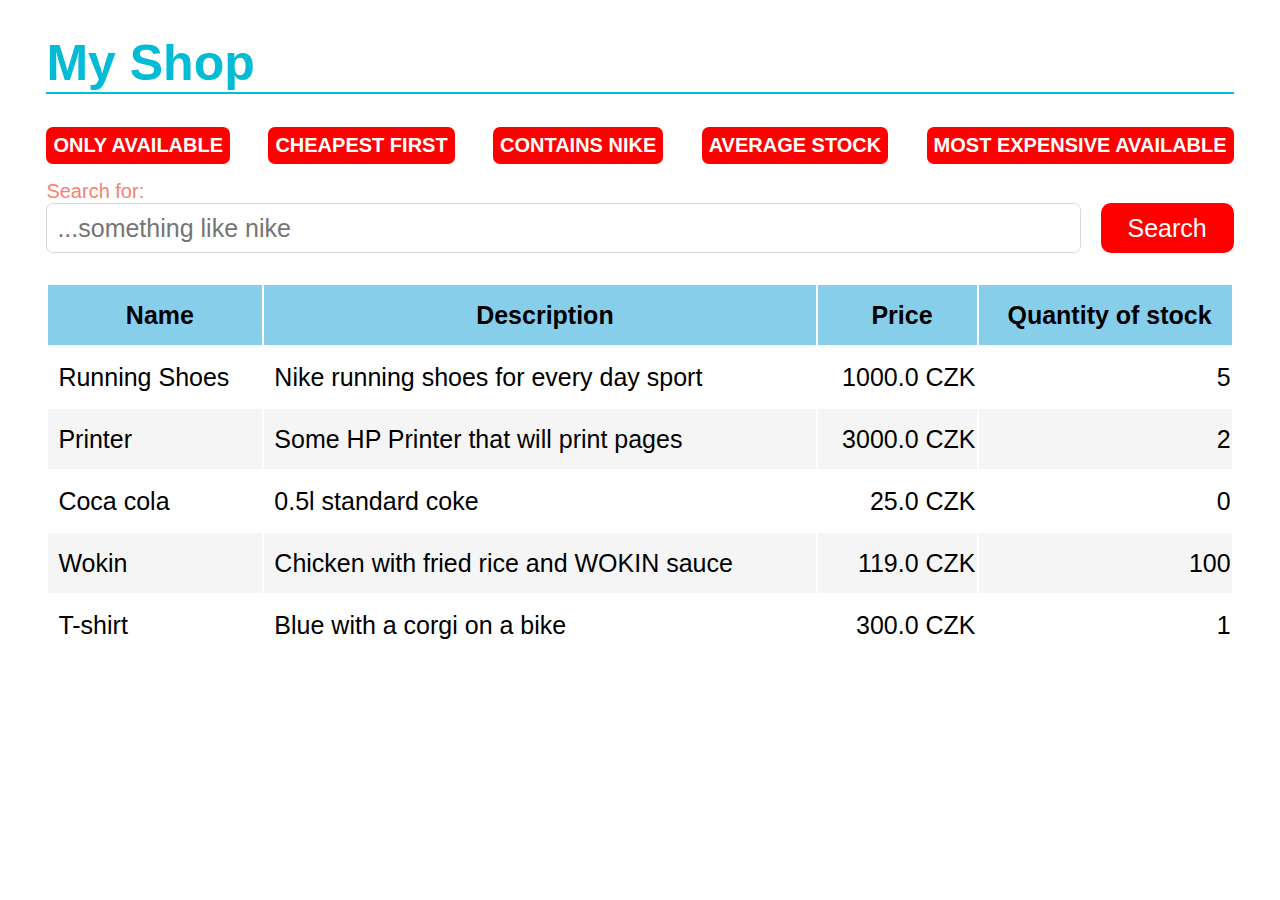
<file: week-06/day-4/index.html>
<!DOCTYPE html>
<html lang="en">

<head>
    <meta charset="UTF-8">
    <title>My Webshop</title>
    <link rel="stylesheet" href="./styles.css" as="style">
</head>

<body>
    <header>
        <h1>My Shop</h1>
        <nav>
            <ul>
            <li><a href="./onlyAvailable">ONLY AVAILABLE</a></li>
            <li><a href="./cheapestFirst">CHEAPEST FIRST</a></li>
            <li><a href="./containsNike">CONTAINS NIKE</a></li>
            <li><a href="./averageStock">AVERAGE STOCK</a></li>
            <li><a href="./mostExpensiveAvailable">MOST EXPENSIVE AVAILABLE</a></li>
            </ul>
        </nav>

        <div>
            <form action="/search">
                <div>
                    <label for="search">Search for:</label>
                </div>
                <div class="search-bar">
                    <input type="search" id="search" name="search" placeholder="...something like nike" minlength="3">
                    <button>Search</button>
                </div>
            </form>
        </div>
    </header>

    <table>
        <thead>
            <tr>
                <th>Name</th>
                <th>Description</th>
                <th>Price</th>
                <th>Quantity of stock</th>
            </tr>
        </thead>
        <tbody>
            <tr>
                <td>Running Shoes</td>
                <td>Nike running shoes for every day sport</td>
                <td>1000.0 CZK</td>
                <td>5</td>
            </tr>
            <tr>
                <td>Printer</td>
                <td>Some HP Printer that will print pages</td>
                <td>3000.0 CZK</td>
                <td>2</td>
            </tr>
            <tr>
                <td>Coca cola</td>
                <td>0.5l standard coke</td>
                <td>25.0 CZK</td>
                <td>0</td>
            </tr>
            <tr>
                <td>Wokin</td>
                <td>Chicken with fried rice and WOKIN sauce</td>
                <td>119.0 CZK</td>
                <td>100</td>
            </tr>
            <tr>
                <td>T-shirt</td>
                <td>Blue with a corgi on a bike</td>
                <td>300.0 CZK</td>
                <td>1</td>
            </tr>
        </tbody>
    </table>
    
</body>
</html>
</file>
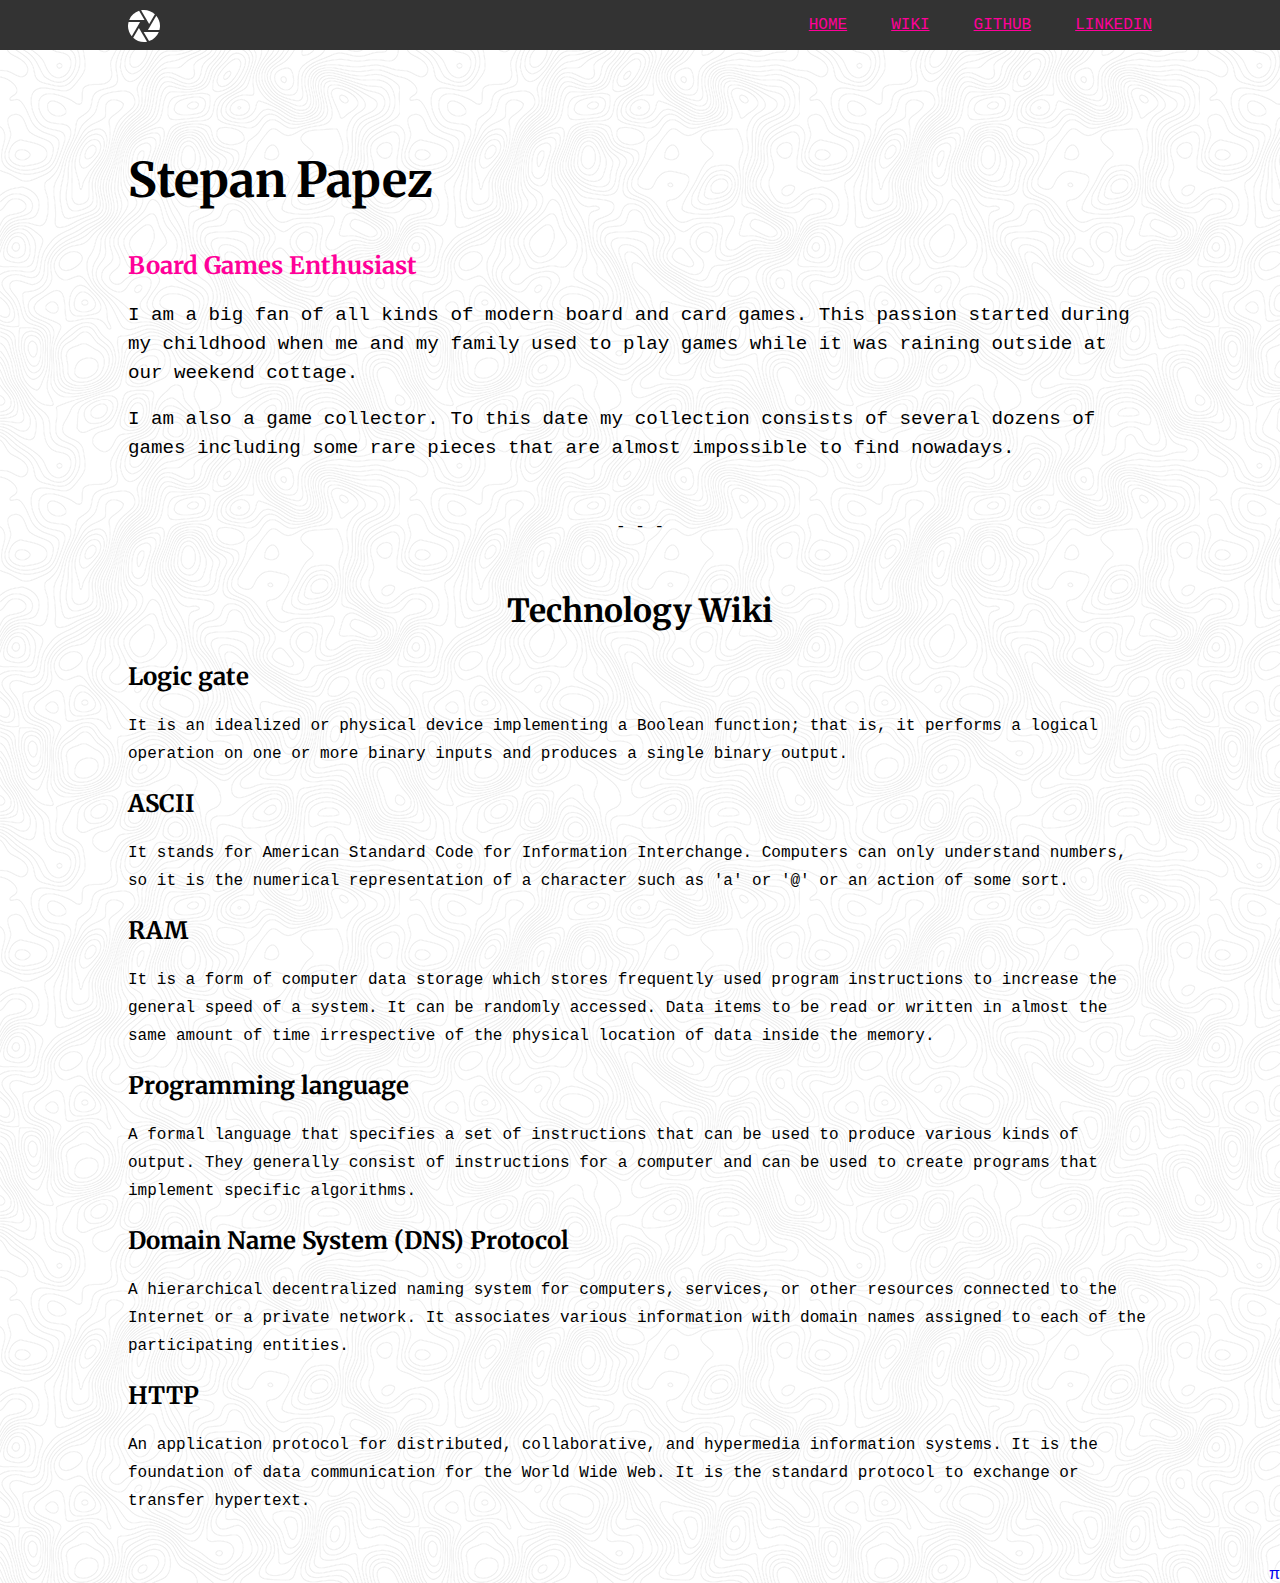
<file: week-01/day-1/myFirstWebsite/index.html>
<!DOCTYPE html>
<html>
    <head>
        <meta charset="utf-8" />
        <title>GFA Project 0</title>
        <link href="./styles.css" type="text/css" rel="stylesheet">
        <link href="https://fonts.googleapis.com/css?family=Merriweather" rel="stylesheet">
    </head>
        <body>
        <div id="header">
            <img id="logo" src="./assets/logo.svg" alt="logo" />
                <div id="navbar">
                    <a href="./index.html">HOME</a>
                    <a href="#wiki">WIKI</a>
                    <a href="https://github.com/StepanPapez" target="_blank">GITHUB</a>
                    <a href="https://www.linkedin.com/in/%C5%A1t%C4%9Bp%C3%A1n-pape%C5%BE-90944451/" target="_blank">LINKEDIN</a>
                </div>
        </div>
        <h1>Stepan Papez</h1>
        <h3 class="subtitle">Board Games Enthusiast</h3>
        <p class="about">I am a big fan of all kinds of modern board and card games. This passion started during my childhood when me and my family used to play games while it was raining outside at our weekend cottage.</p>
        <br>
        <p class="about">I am also a game collector. To this date my collection consists of several dozens of games including some rare pieces that are almost impossible to find nowadays.</p>
        <p id="wiki" class="center margin">- - -</p>
        <div id="tech-wiki">
            <h2 class="center">Technology Wiki</h2>
            <h3>Logic gate</h3>
            <p>It is an idealized or physical device implementing a Boolean function; that is, it performs a logical operation on one or more binary inputs and produces a single binary output.</p>
            <h3>ASCII</h3>
            <p>It stands for American Standard Code for Information Interchange. Computers can only understand numbers, so it is the numerical representation of a character such as 'a' or '@' or an action of some sort.</p>
            <h3>RAM</h3>
            <p>It is a form of computer data storage which stores frequently used program instructions to increase the general speed of a system. It can be randomly accessed. Data items to be read or written in almost the same amount of time irrespective of the physical location of data inside the memory.</p>
            <h3>Programming language</h3>
            <p>A formal language that specifies a set of instructions that can be used to produce various kinds of output. They generally consist of instructions for a computer and can be used to create programs that implement specific algorithms.</p>
            <h3>Domain Name System (DNS) Protocol</h3>
            <p>A hierarchical decentralized naming system for computers, services, or other resources connected to the Internet or a private network. It associates various information with domain names assigned to each of the participating entities.</p>
            <h3>HTTP</h3>
            <p>An application protocol for distributed, collaborative, and hypermedia information systems. It is the foundation of data communication for the World Wide Web. It is the standard protocol to exchange or transfer hypertext.</p>
        </div>
        <a href="https://www.imdb.com/title/tt0113957/" target="_blank" style="float: right; font-family: sans-serif; text-decoration: none; margin: 0;">π</a>
    </body>
</html>
</file>
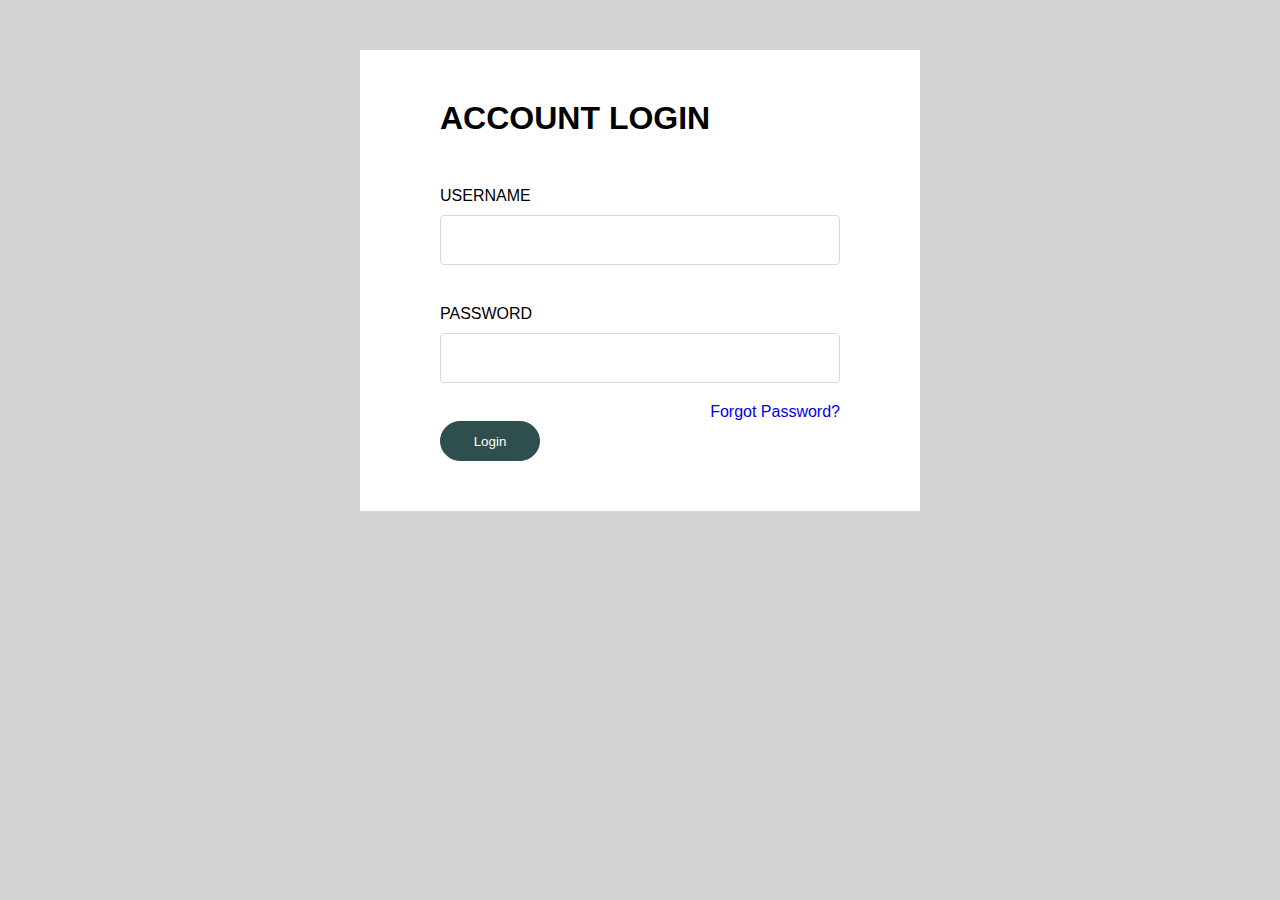
<file: week-06/day-3/Login Form/index.html>
<!DOCTYPE html>
<html lang="en">

<head>
    <meta charset="UTF-8">
    <title>Login Form</title>
    <link rel="stylesheet" href="./styles.css" as="style">
</head>

<body>
    <div class="form-box">
        <header>
            <h1>ACCOUNT LOGIN</h1>
        </header>
        <form action="">
            <div class="input-type">
                <label for="username">USERNAME</label>
            </div>
            <input type="text" id="username" name="username" minlength="2">
            <div class="input-type">
                <label for="password">PASSWORD</label>
            </div>
            <input type="password" id="password" name="pwd" minlength="8">
            <div class="forgot-pwd">
                <a href="#">Forgot Password?</a>
            </div>
            <button>Login</button>
        </form>
    </div> 
</body>

</html>
</file>
<file: week-06/day-4/styles.css>
body {
    padding: 0 3%;
    font-family: Calibri, 'Trebuchet MS', sans-serif;
}


h1 {
    color: rgb(1, 188, 212);
    border-bottom: 2px solid rgb(1, 188, 212);
    font-size: 50px;
}

ul {
    list-style: none;
    display: flex;
    justify-content: space-between;
    padding-inline-start: 0;
}

a {
    display: inline-block;
    padding: 7px;
    background-color: red;
    color: white;
    font-weight: bold;
    text-decoration: none;
    border-radius: 7px;
    font-size: 20px;
}

header {
    padding-bottom: 30px;
}

label {
    color: salmon;
    font-size: 20px;
}

input {
    font-size: 25px;
    padding-left: 10px;
    height: 50px;
    width: 100%;
    border: 1px solid #D6D9DC;
    border-radius: 7px;
}

form button {
    margin-left: 20px;
    padding: 10px;
    width: 150px;
    background-color: red;
    color: white;
    border-radius: 10px;
    border: none;
    font-size: 25px;
}

input:focus {
    outline: none;
    border: 1px solid rgb(1, 188, 212);
}

input:invalid {
    outline: none;
    border: 2px solid red;
}

table {
    width: 100%;
}

th {
    font-size: 25px;
    text-align: center;
    background-color: skyblue;
    padding-left: 10px;
}

tr {
    height: 60px;
}

tbody td {
    font-size: 25px;
    padding-left: 10px;
}

tbody tr:nth-child(even) {
    background-color: whitesmoke;
}

tbody td:nth-child(3), tbody td:nth-child(4)  {
    text-align: right;
    padding-left: 0;
}

.search-bar {
    display: flex;
}
</file>
<file: week-01/day-1/myFirstWebsite/styles.css>
* {
    margin: 0;
    padding: 0;
}

html {
    scroll-behavior: smooth;
}

body {
    background-image: url("./assets/topography.png");
}

h1 {
    font-size: 48px;
    font-family: Merriweather, serif;
    margin: 150px 10% 40px;
}

h2 {
    font-size: 32px;
    font-family: Merriweather, serif;
    margin: 30px 10%;
}

h3 {
    font-size: 24px;
    font-family: Merriweather, serif;
    margin: 20px 10%;
}

p {
    line-height: 175%;
    margin: 0 10%;
    font-family: Consolas, monospace;
}

#header {
    width: 100%;
    height: 50px;
    background-color: #333333;
    position: fixed;
    top: 0;
    margin-bottom: 40px;
}

#navbar {
    margin: 15px 10% 0 0;
    float: right;
}

#navbar a{
    color: #ff0099;
    font-family: Consolas, monospace;
    margin-left: 40px;
}

#navbar a:hover{
    color: white;
}

#logo {
    margin: 10px 0 0 10%;
}


#tech-wiki {
    margin-bottom: 50px;
}

.subtitle {
    color: #ff0099;

}

.about {
    font-size: 120%;
    line-height: 150%;
}

.center {
    text-align: center;
}

.margin {
    margin: 50px ;
}
</file>
<file: week-06/day-3/Login Form/styles.css>
* {
    margin: 0;
    padding: 0;
    box-sizing: border-box;
  }

body {
    background-color: lightgrey;
    font-family: "Helvetica", "Arial", sans-serif;
    display: flex;
    flex-direction: column;
    align-items: center;
}

header {
    padding-bottom: 30px;
}

input {
    font-size: 25px;
    height: 50px;
    width: 400px;
    padding-left: 10px;
    margin-bottom: 20px;
    border-radius: 4px;
    border: 1px solid #D6D9DC;
}

input:focus {
    outline: none;
    border: 1px solid limegreen;
}

input:invalid {
    outline: none;
    border: 2px solid red;
}

button {
    color: white;
    width: 100px;
    height: 40px;
    background-color: darkslategrey;
    border: 1px solid darkslategrey;
    border-radius: 20px;
}

button:hover {
    background-color: limegreen;
    border: 1px solid limegreen;
}

.form-box {
    background-color: white;
    padding: 50px 80px 50px 80px;
    margin: 50px 0;
}

.input-type {
    margin: 20px 0 10px;
}

.forgot-pwd {
    text-align: right;
}

.forgot-pwd a{
    text-decoration-line: none;
}
</file>
